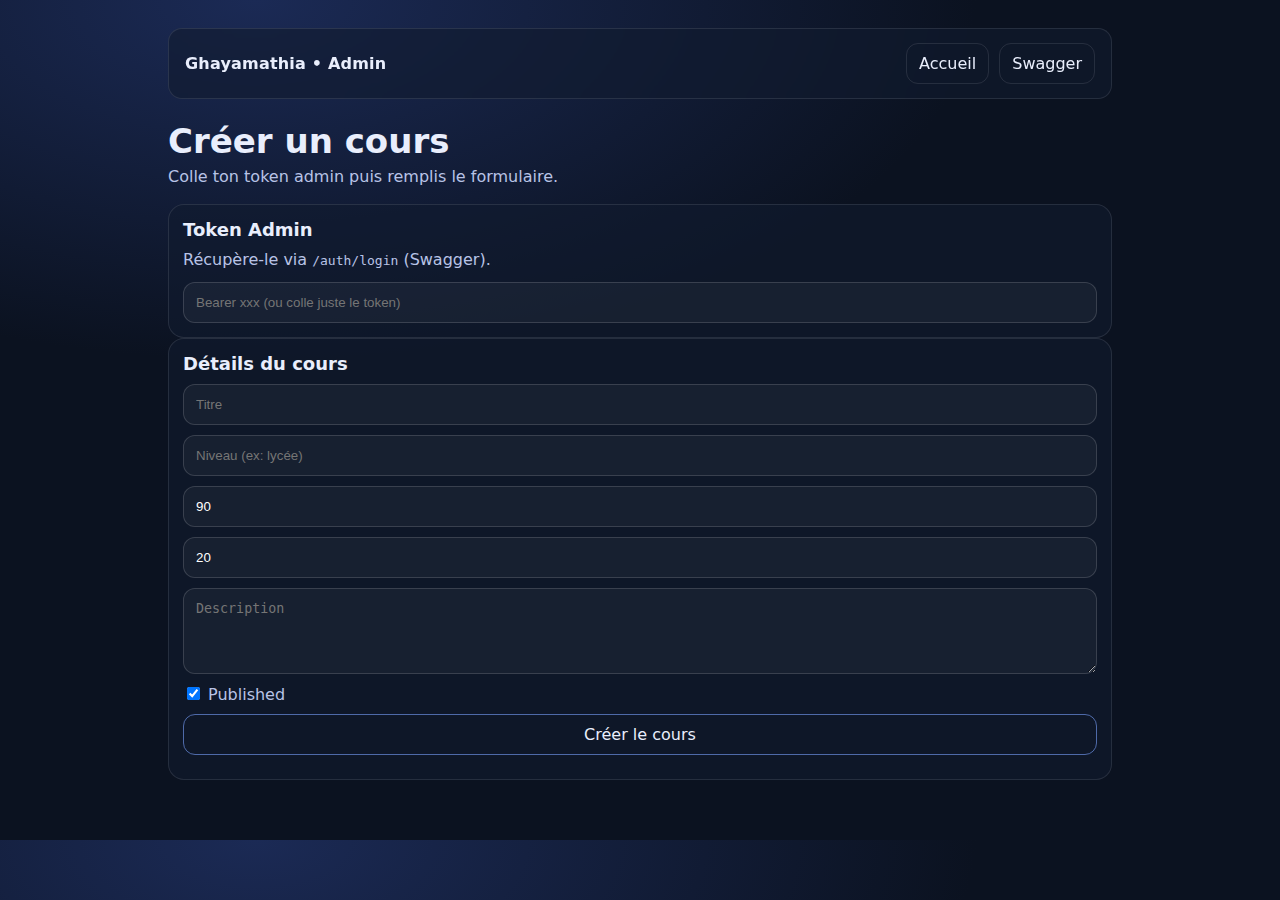
<file: templates/admin.html>
<!doctype html>
<html lang="fr">
<head>
  <meta charset="utf-8" />
  <meta name="viewport" content="width=device-width, initial-scale=1" />
  <title>Admin - Ghayamathia</title>
  <link rel="stylesheet" href="/static/style.css">
</head>
<body>
  <div class="container">
    <div class="nav">
      <div class="brand">Ghayamathia • Admin</div>
      <div class="links">
        <a class="btn" href="/">Accueil</a>
        <a class="btn" href="/docs" target="_blank">Swagger</a>
      </div>
    </div>

    <div class="hero">
      <h1>Créer un cours</h1>
      <p>Colle ton token admin puis remplis le formulaire.</p>
    </div>

    <div class="card">
      <h3>Token Admin</h3>
      <p style="margin-top:0">Récupère-le via <code>/auth/login</code> (Swagger).</p>
      <input id="token" placeholder="Bearer xxx (ou colle juste le token)" style="width:100%; padding:12px; border-radius:12px; border:1px solid rgba(255,255,255,0.15); background: rgba(255,255,255,0.04); color: white;" />
    </div>

    <div class="card">
      <h3>Détails du cours</h3>

      <div style="display:grid; gap:10px; margin-top:10px;">
        <input id="title" placeholder="Titre" style="width:100%; padding:12px; border-radius:12px; border:1px solid rgba(255,255,255,0.15); background: rgba(255,255,255,0.04); color: white;" />
        <input id="level" placeholder="Niveau (ex: lycée)" style="width:100%; padding:12px; border-radius:12px; border:1px solid rgba(255,255,255,0.15); background: rgba(255,255,255,0.04); color: white;" />
        <input id="duration" type="number" placeholder="Durée (minutes)" value="90" style="width:100%; padding:12px; border-radius:12px; border:1px solid rgba(255,255,255,0.15); background: rgba(255,255,255,0.04); color: white;" />
        <input id="price" type="number" placeholder="Prix (€)" value="20" style="width:100%; padding:12px; border-radius:12px; border:1px solid rgba(255,255,255,0.15); background: rgba(255,255,255,0.04); color: white;" />

        <textarea id="description" placeholder="Description" rows="4"
          style="width:100%; padding:12px; border-radius:12px; border:1px solid rgba(255,255,255,0.15); background: rgba(255,255,255,0.04); color: white;"></textarea>

        <label style="color: var(--muted);">
          <input id="published" type="checkbox" checked />
          Published
        </label>

        <a class="btn" href="#" onclick="createCourse(); return false;" style="text-align:center; border-color: rgba(122,162,255,0.6);">
          Créer le cours
        </a>

        <div id="result" class="meta"></div>
      </div>
    </div>
  </div>

  <script>
    function normalizeToken(t) {
      t = (t || "").trim();
      if (!t) return "";
      if (t.toLowerCase().startsWith("bearer ")) return t;
      return "Bearer " + t;
    }

    async function createCourse() {
      const token = normalizeToken(document.getElementById("token").value);

      const payload = {
        title: document.getElementById("title").value.trim(),
        description: document.getElementById("description").value.trim(),
        level: document.getElementById("level").value.trim(),
        duration_minutes: Number(document.getElementById("duration").value || 90),
        price_eur: Number(document.getElementById("price").value || 0),
        published: document.getElementById("published").checked
      };

      const result = document.getElementById("result");
      result.innerHTML = "Envoi...";

      try {
        const res = await fetch("/courses", {
          method: "POST",
          headers: {
            "Content-Type": "application/json",
            "Authorization": token
          },
          body: JSON.stringify(payload)
        });

        const data = await res.json().catch(() => ({}));

        if (!res.ok) {
          result.innerHTML = `Erreur (${res.status}): ${data.detail || "Impossible de créer le cours"}`;
          return;
        }

        result.innerHTML = `✅ Cours créé (id=${data.id}). Va sur la page d’accueil.`;
      } catch (e) {
        result.innerHTML = "Erreur réseau.";
      }
    }
  </script>
</body>
</html>
</file>
<file: static/style.css>
:root {
  --bg: #0b1220;
  --card: #111a2e;
  --text: #e9eefc;
  --muted: #b8c3e6;
  --border: rgba(255,255,255,0.10);
  --accent: #7aa2ff;
}

* { box-sizing: border-box; }

body {
  margin: 0;
  font-family: system-ui, -apple-system, Segoe UI, Roboto, Arial;
  background: radial-gradient(1200px 600px at 20% 0%, #1b2a55 0%, var(--bg) 60%);
  color: var(--text);
}

.container {
  max-width: 980px;
  margin: 0 auto;
  padding: 28px 18px 60px;
}

.nav {
  display: flex;
  justify-content: space-between;
  align-items: center;
  gap: 12px;
  padding: 14px 16px;
  border: 1px solid var(--border);
  border-radius: 14px;
  background: rgba(17,26,46,0.6);
  backdrop-filter: blur(8px);
}

.brand { font-weight: 700; letter-spacing: 0.2px; }
.links { display: flex; gap: 10px; flex-wrap: wrap; }

a.btn {
  display: inline-block;
  padding: 10px 12px;
  border-radius: 12px;
  border: 1px solid var(--border);
  color: var(--text);
  text-decoration: none;
}
a.btn:hover { border-color: rgba(255,255,255,0.25); }

.hero { margin: 22px 0 18px; }
.hero h1 { margin: 0 0 6px; font-size: 34px; }
.hero p { margin: 0; color: var(--muted); }

.grid {
  display: grid;
  grid-template-columns: repeat(12, 1fr);
  gap: 14px;
  margin-top: 18px;
}

.card {
  grid-column: span 12;
  border: 1px solid var(--border);
  background: rgba(17,26,46,0.6);
  border-radius: 16px;
  padding: 14px 14px;
}

.card h3 { margin: 0 0 8px; font-size: 18px; }
.card p { margin: 0 0 10px; color: var(--muted); line-height: 1.5; }

.meta {
  display: flex;
  gap: 10px;
  flex-wrap: wrap;
  color: var(--muted);
  font-size: 13px;
}

.badge {
  padding: 4px 8px;
  border-radius: 999px;
  border: 1px solid var(--border);
  background: rgba(255,255,255,0.04);
}

@media (min-width: 780px) {
  .card { grid-column: span 6; }
}
</file>
